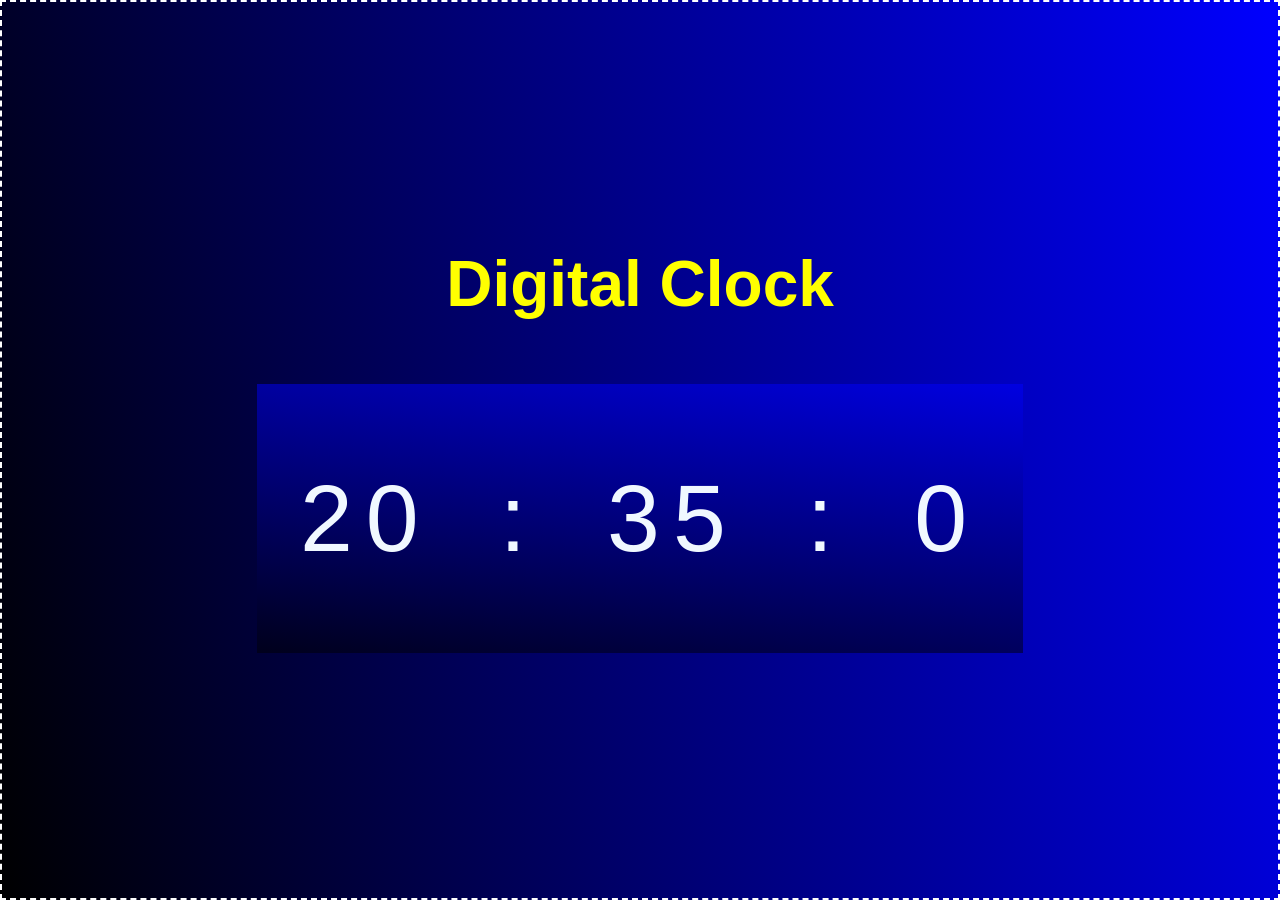
<file: Digital clock/index.html>
<!doctype html>
<html lang="en">
  <head>
    <meta charset="UTF-8" />
    <meta name="viewport" content="width=device-width, initial-scale=1.0" />
    <title>Digital Clock</title>
    <link rel="stylesheet" href="style.css" />
  </head>
  <body>
    <div class="container">
      <h2>Digital Clock</h2>
      <div class="clock">
        <span id="hr">00 </span>
        <span>:</span>
        <span id="min">00 </span>
        <span>:</span>
        <span id="sec">00 </span>
      </div>
    </div>
    <script src="script.js"></script>
  </body>
</html>
</file>
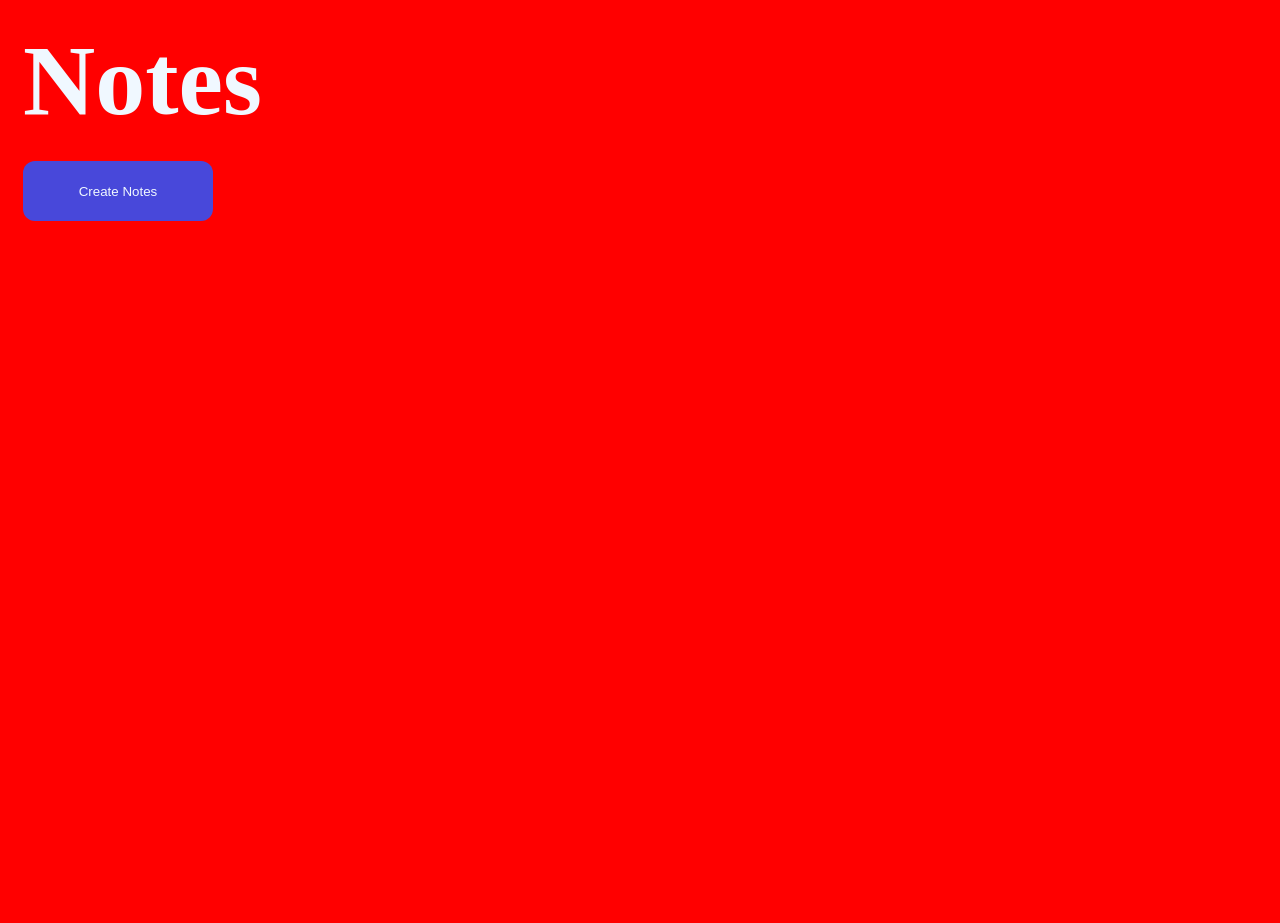
<file: Notes/index.html>
<!doctype html>
<html lang="en">
  <head>
    <meta charset="UTF-8" />
    <meta name="viewport" content="width=device-width, initial-scale=1.0" />
    <title>ADD Notes</title>
    <link rel="stylesheet" href="style.css" />
  </head>
  <body>
    <div class="container">
      <h1>Notes</h1>
      <button id="btn">Create Notes</button>
    </div>

    <script src="script.js"></script>
  </body>
</html>
</file>
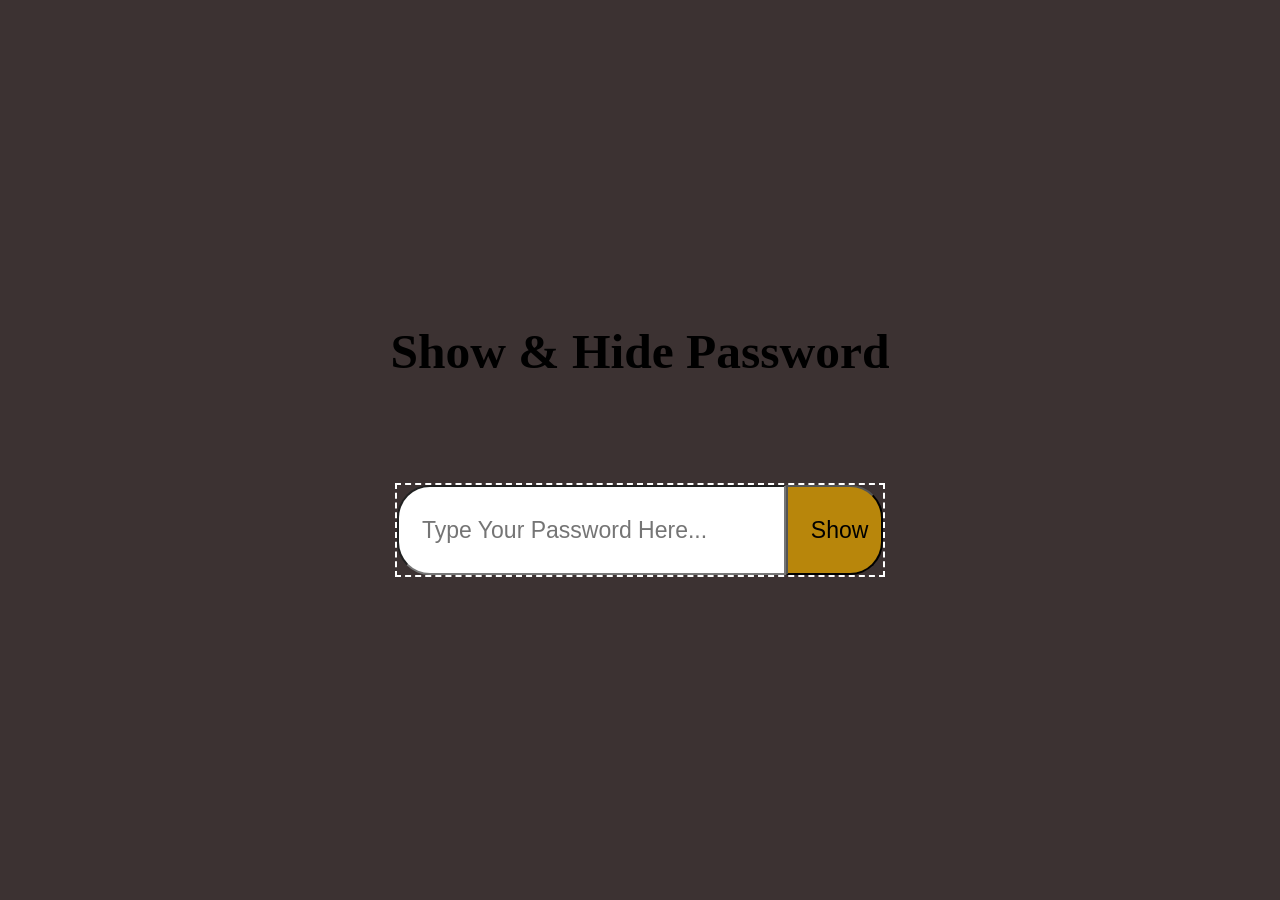
<file: Password/index.html>
<!doctype html>
<html lang="en">
  <head>
    <meta charset="UTF-8" />
    <meta name="viewport" content="width=device-width, initial-scale=1.0" />
    <title>Hide and show Password</title>
    <link rel="stylesheet" href="style.css" />
  </head>
  <body>
    <main>
      <div>
        <h2>Show & Hide Password</h2>
      </div>

      <div class="input">
        <input
          type="password"
          name=""
          id="password"
          placeholder="Type Your Password Here..."
        />
        <button>Show</button>
      </div>
    </main>
    <script src="script.js"></script>
  </body>
</html>
</file>
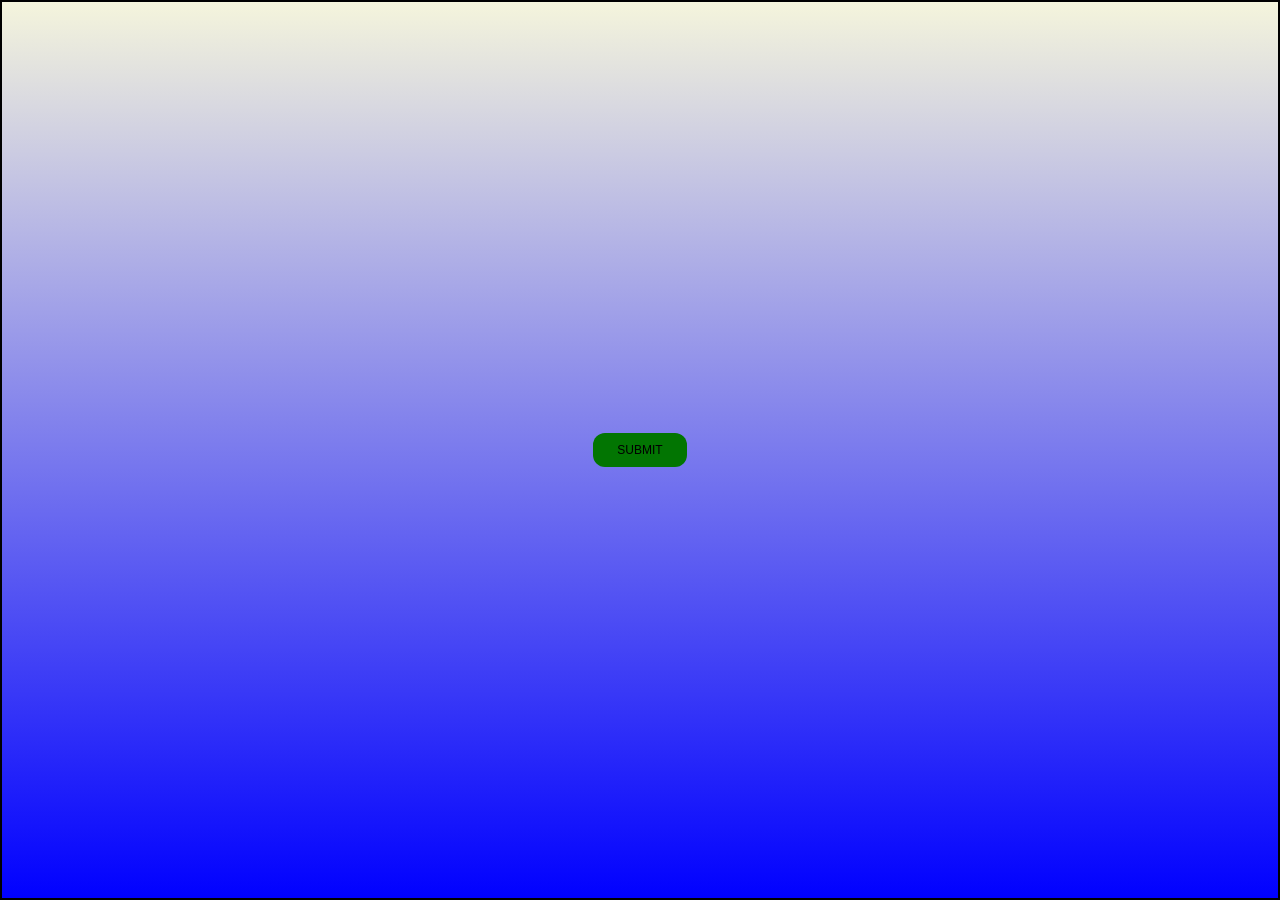
<file: Popup/index.html>
<!doctype html>
<html lang="en">
  <head>
    <meta charset="UTF-8" />
    <meta name="viewport" content="width=device-width, initial-scale=1.0" />
    <title>Popup message</title>
    <link rel="stylesheet" href="style.css" />
  </head>
  <body>
    <div class="container">
      <div class="btn">
        <button id="submit">SUBMIT</button>
      </div>
      <form class="close">
        <h2>Thanks For Submiting</h2>
        <p>
          Your Information is succussfully added into the site. We ansure your
          security. we are responsible for your data security
        </p>
        <button id="okbtn">Ok</button>
      </form>
    </div>
    <script src="script.js"></script>
  </body>
</html>
</file>
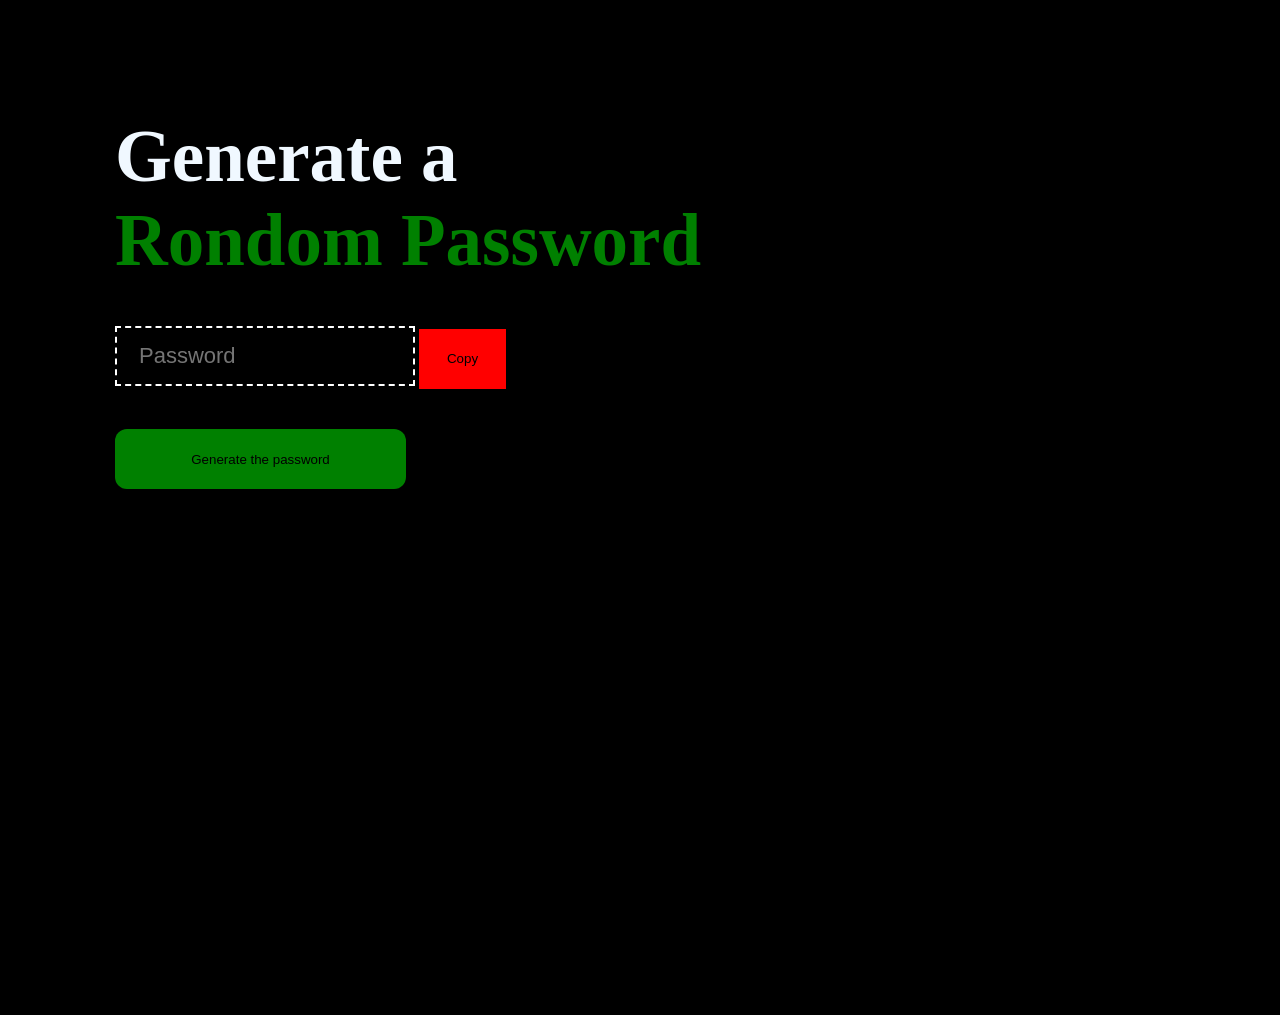
<file: Random-Password/index.html>
<!doctype html>
<html lang="en">
  <head>
    <meta charset="UTF-8" />
    <meta name="viewport" content="width=device-width, initial-scale=1.0" />
    <title>Random Password Generator</title>
    <link rel="stylesheet" href="style.css" />
  </head>
  <body>
    <div class="container">
      <h2>
        Generate a <br />
        <span> Rondom Password </span>
      </h2>
      <div class="password">
        <input type="text" name="" id="password" placeholder="Password" />
        <button id="icon">Copy</button>
      </div>
      <div class="btn">
        <button id="generate">Generate the password</button>
      </div>
    </div>
    <script src="script.js"></script>
  </body>
</html>
</file>
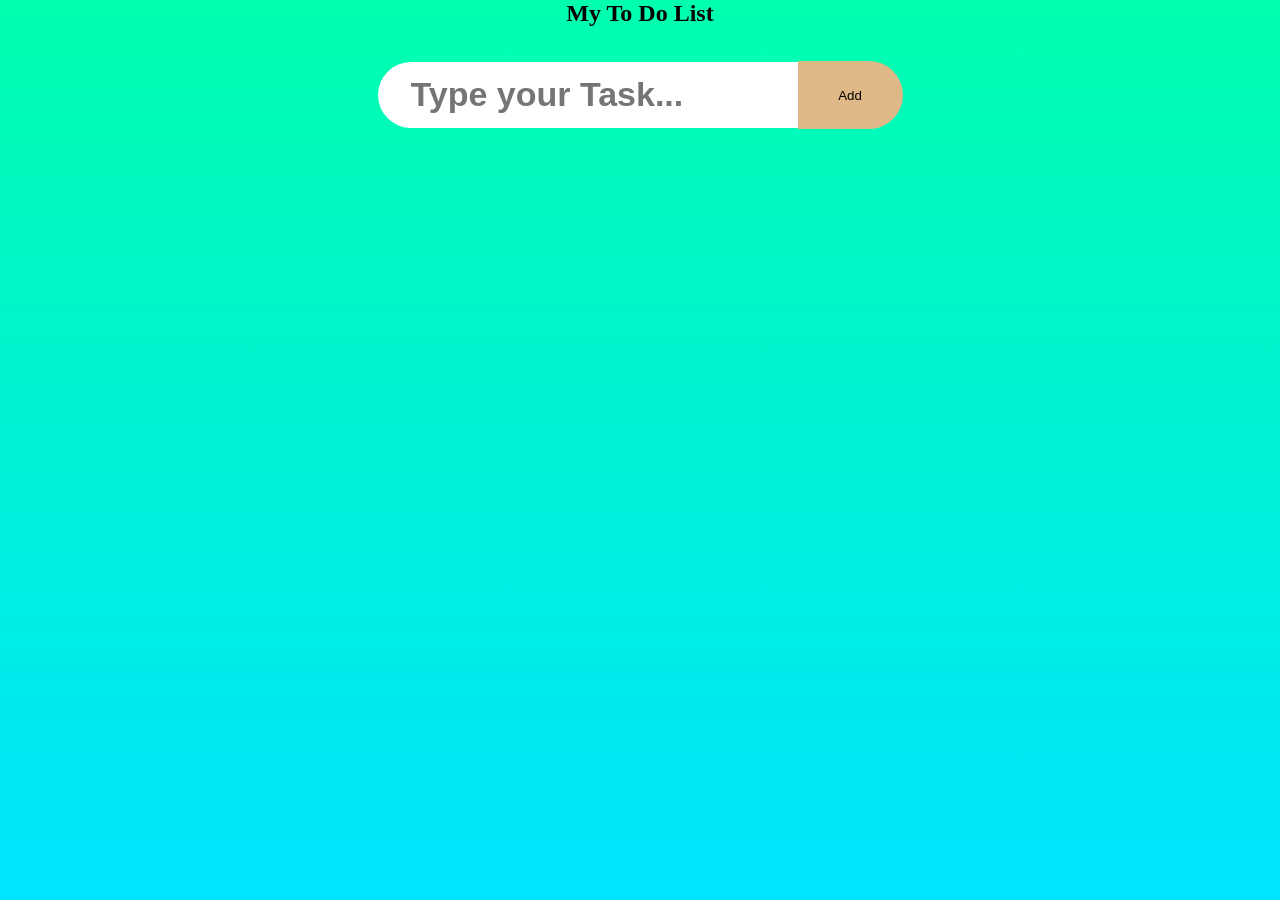
<file: To-Do/index.html>
<!doctype html>
<html lang="en">
  <head>
    <meta charset="UTF-8" />
    <meta name="viewport" content="width=device-width, initial-scale=1.0" />
    <title>To Do List</title>
    <link rel="stylesheet" href="style.css" />
  </head>
  <body>
    <div class="container">
      <h2>My To Do List</h2>
      <div class="input">
        <input id="inp" type="text" placeholder="Type your Task..." />
        <button id="add-btn">Add</button>
      </div>

      <div class="list">
        <ol></ol>
      </div>
    </div>
    <script src="script.js"></script>
  </body>
</html>
</file>
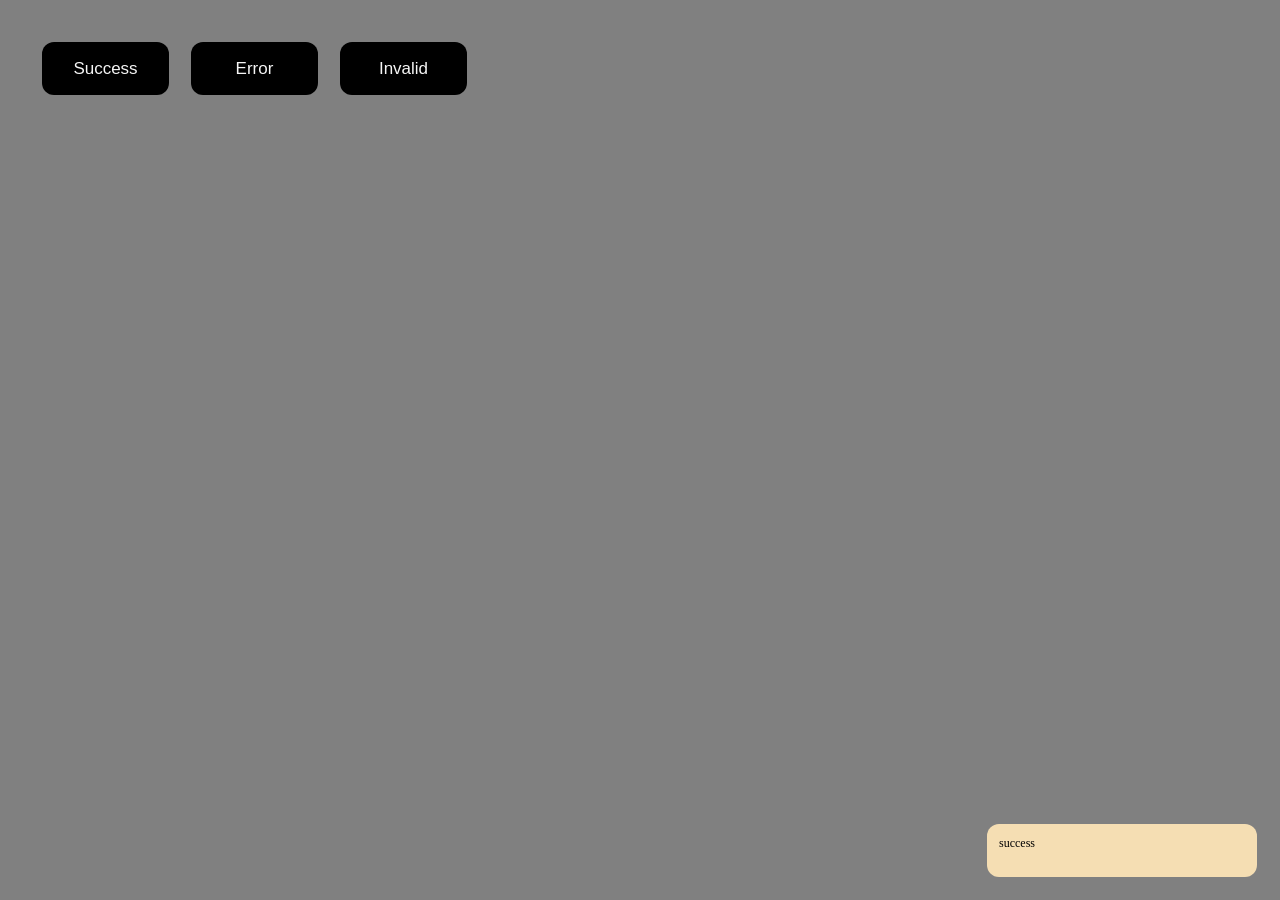
<file: Toast notification/index.html>
<!doctype html>
<html lang="en">
  <head>
    <meta charset="UTF-8" />
    <meta name="viewport" content="width=device-width, initial-scale=1.0" />
    <title>Toast Notification</title>
    <link rel="stylesheet" href="style.css" />
  </head>
  <body>
    <main>
      <div class="container">
        <button id="suc-btn">Success</button>
        <button id="error">Error</button>
        <button id="invalid">Invalid</button>
      </div>

      <div class="toast">
        <div class="toast-msg">
          <p>success</p>
        </div>
      </div>
    </main>
    <script src="script.js"></script>
  </body>
</html>
</file>
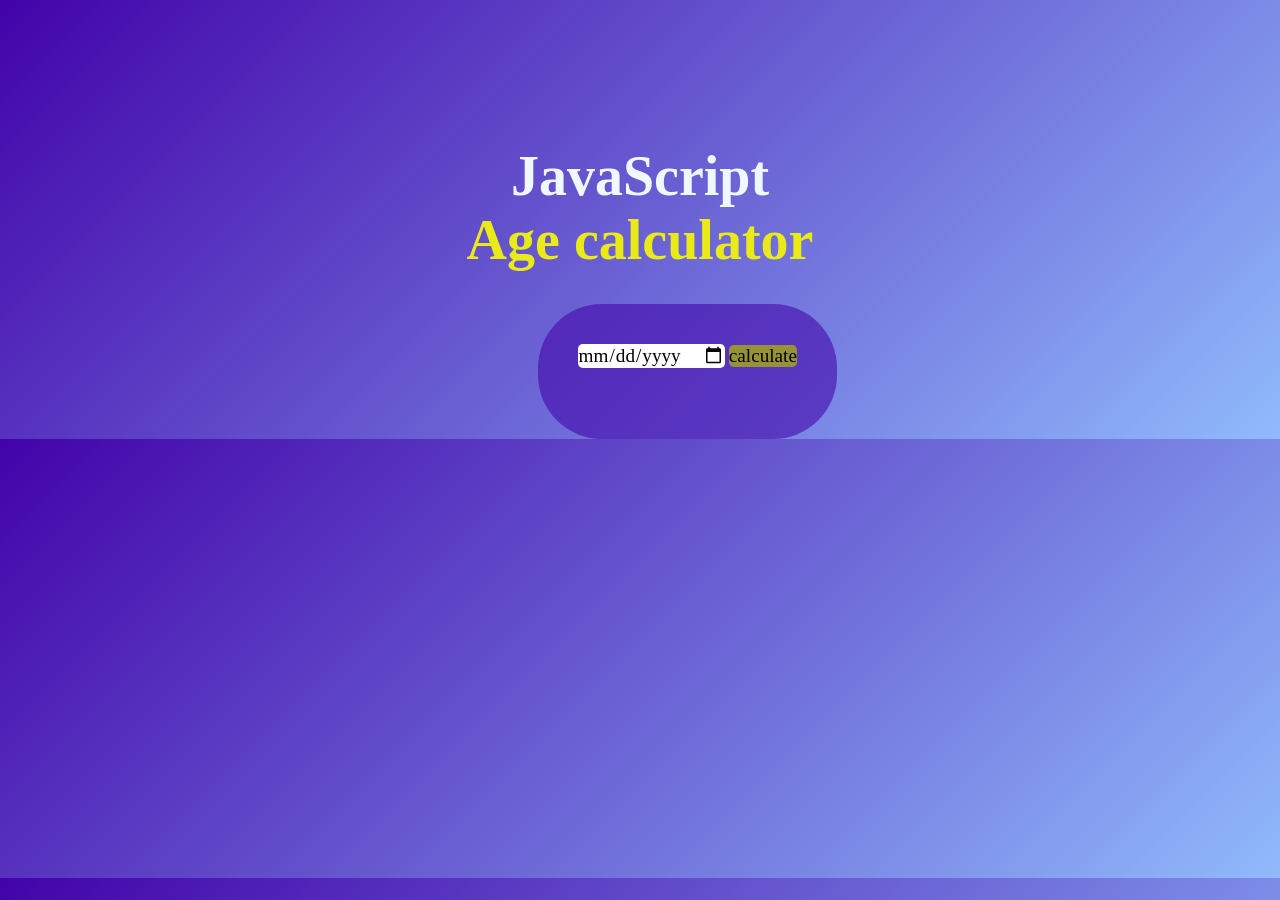
<file: mini-projects/Age-calc/index.htm>
<!doctype html>
<html lang="en">
  <head>
    <meta charset="UTF-8" />
    <meta name="viewport" content="width=device-width, initial-scale=1.0" />
    <title>Age Calculator</title>
    <link rel="stylesheet" href="style.css" />
  </head>
  <body>
    <header>
      <h1 id="heading">
        JavaScript <br />
        <span id="heading-2"> Age calculator </span>
      </h1>
    </header>
    <main>
      <div class="input">
        <input type="date" name="" id="calc" />
        <button id="btn">calculate</button>
      </div>
    </main>
    <!-- <footer>Design: ABAnjum</footer> -->
  </body>
</html>
</file>
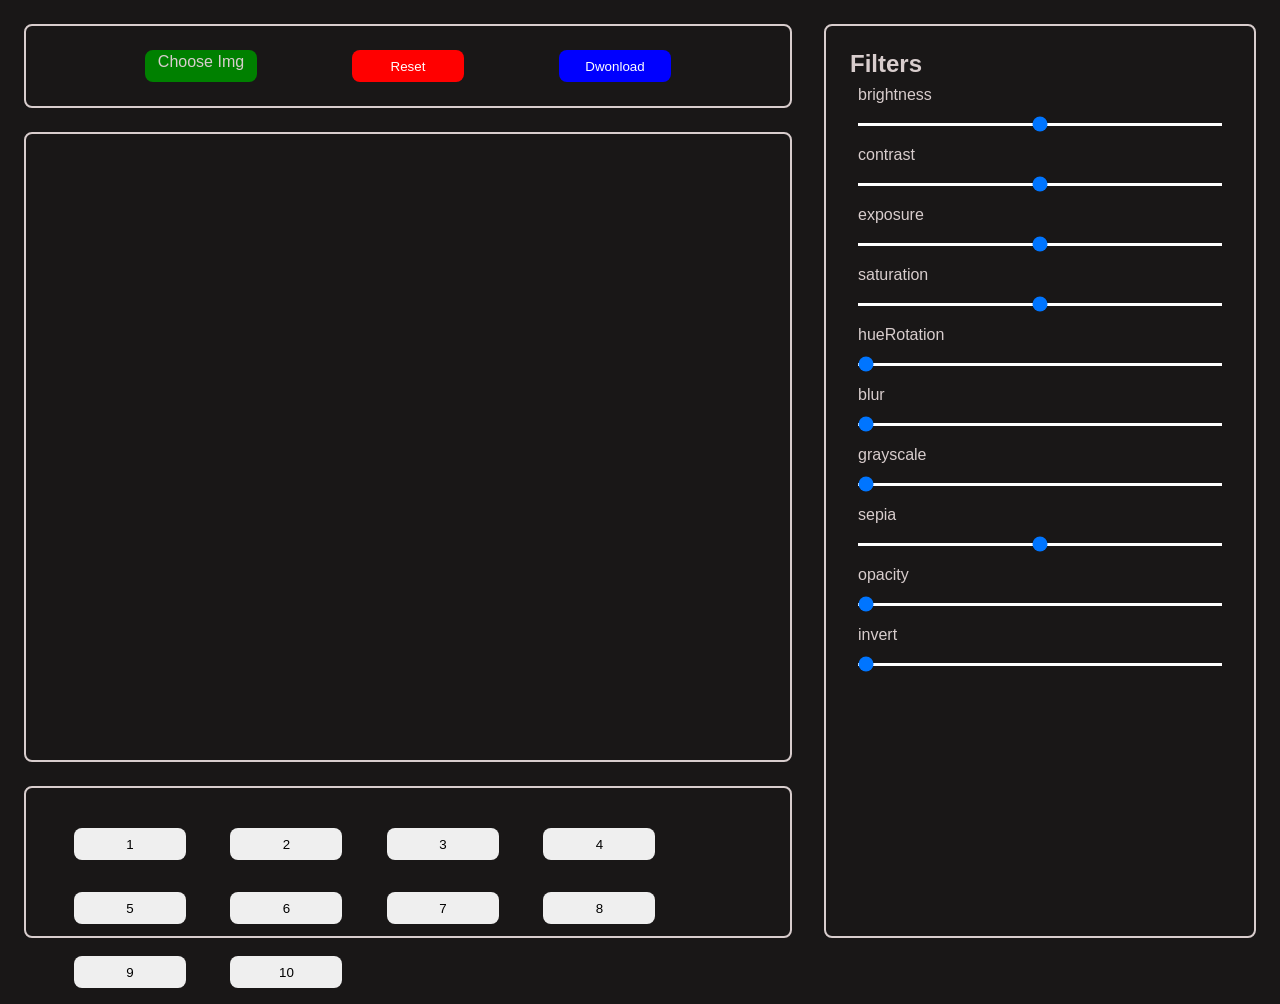
<file: mini-projects/Editer/index.html>
<!doctype html>
<html lang="en">
  <head>
    <meta charset="UTF-8" />
    <meta name="viewport" content="width=device-width, initial-scale=1.0" />
    <title>Editor</title>
    <link rel="stylesheet" href="style.css" />
    <link rel="stylesheet" href="theme.css" />
  </head>
  <body>
    <main>
      <section class="left">
        <div class="top">
          <label for="img-select">
            Choose Img

            <input type="file" id="img-select" hidden />
          </label>
          <button id="reset">Reset</button>
          <button id="download">Dwonload</button>
        </div>
        <div class="bottom">
          <div class="img-div">
           
            <canvas>
              
            </canvas>
          </div>
        </div>
          <div class="effect-box">
            <button>1</button>
            <button>2</button>
            <button>3</button>
            <button>4</button>
            <button>5</button>
            <button>6</button>
            <button>7</button>
            <button>8</button>
            <button>9</button>
            <button>10</button>
        </div>
      </section>
      <section class="right">
        <div class="filters">
          <h2>Filters</h2>
          <!-- <div class="filter">
            <p>brightness</p>
            <input
              type="range"
              name="brightness"
              value="100"
              max="200"
              min="0"
            />
          </div> -->

       
          </div>
        </div>
      </section>
    </main>
    <script src="script.js"></script>
  </body>
</html>
</file>
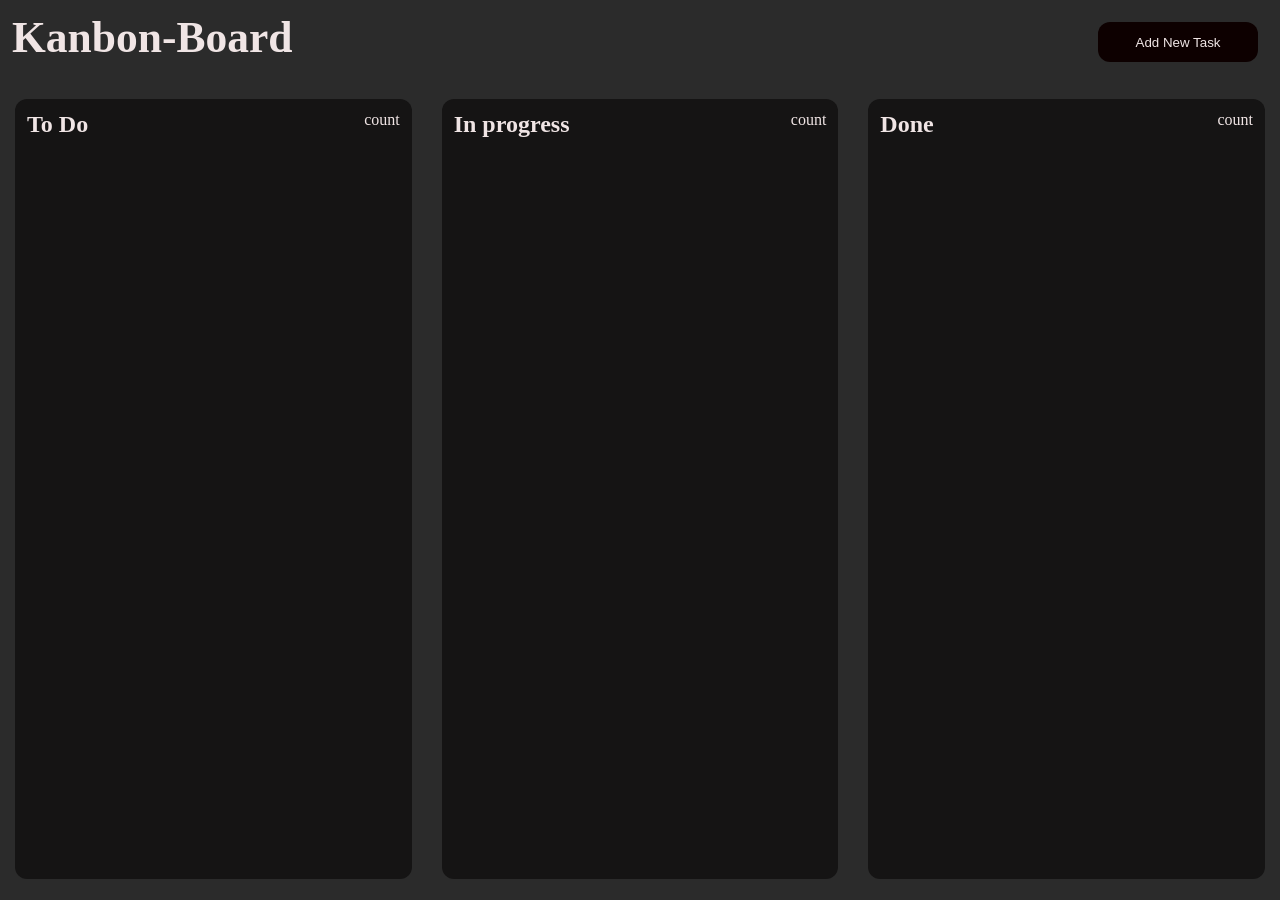
<file: mini-projects/Kanban/index.html>
<!doctype html>
<html lang="en">
  <head>
    <meta charset="UTF-8" />
    <meta name="viewport" content="width=device-width, initial-scale=1.0" />
    <title>Kanbon board</title>
    <link rel="stylesheet" href="style.css" />
  </head>
  <body>
    <main>
      <nav class="nav-bar">
        <div class="left"><h2>Kanbon-Board</h2></div>
        <div class="right"><button id="addbtn">Add New Task</button></div>
      </nav>
      <div class="board">
        <div class="colom">
          <div class="heading">
            <div class="todo"><h2>To Do</h2></div>
            <div class="count">count</div>
          </div>
          <!-- <div draggable="true" class="task">
            <div class="abt-task">
              <h2>Task no</h2>
              <p class="dicp">dicription</p>
            </div>
            <div>
              <button id="delete-task">Delete</button>
            </div>
          </div> -->
        </div>

        <div class="colom">
          <div class="heading">
            <div class="todo"><h2>In progress</h2></div>
            <div class="count">count</div>
          </div>
        </div>

        <div class="colom">
          <div class="heading">
            <div class="todo"><h2>Done</h2></div>
            <div class="count">count</div>
          </div>
        </div>
      </div>
    </main>

    <div class="bg">
      <div class="form">
        <div class="name">
          <input type="text" placeholder="Write your Task" />
        </div>
        <div class="about">
          <textarea name="" id="textarea" placeholder="About task"></textarea>
        </div>
        <div class="btns">
          <button id="cancel">Cancel</button>
          <button id="add">Add</button>
        </div>
      </div>
    </div>
    <script src="script.js"></script>
  </body>
</html>
</file>
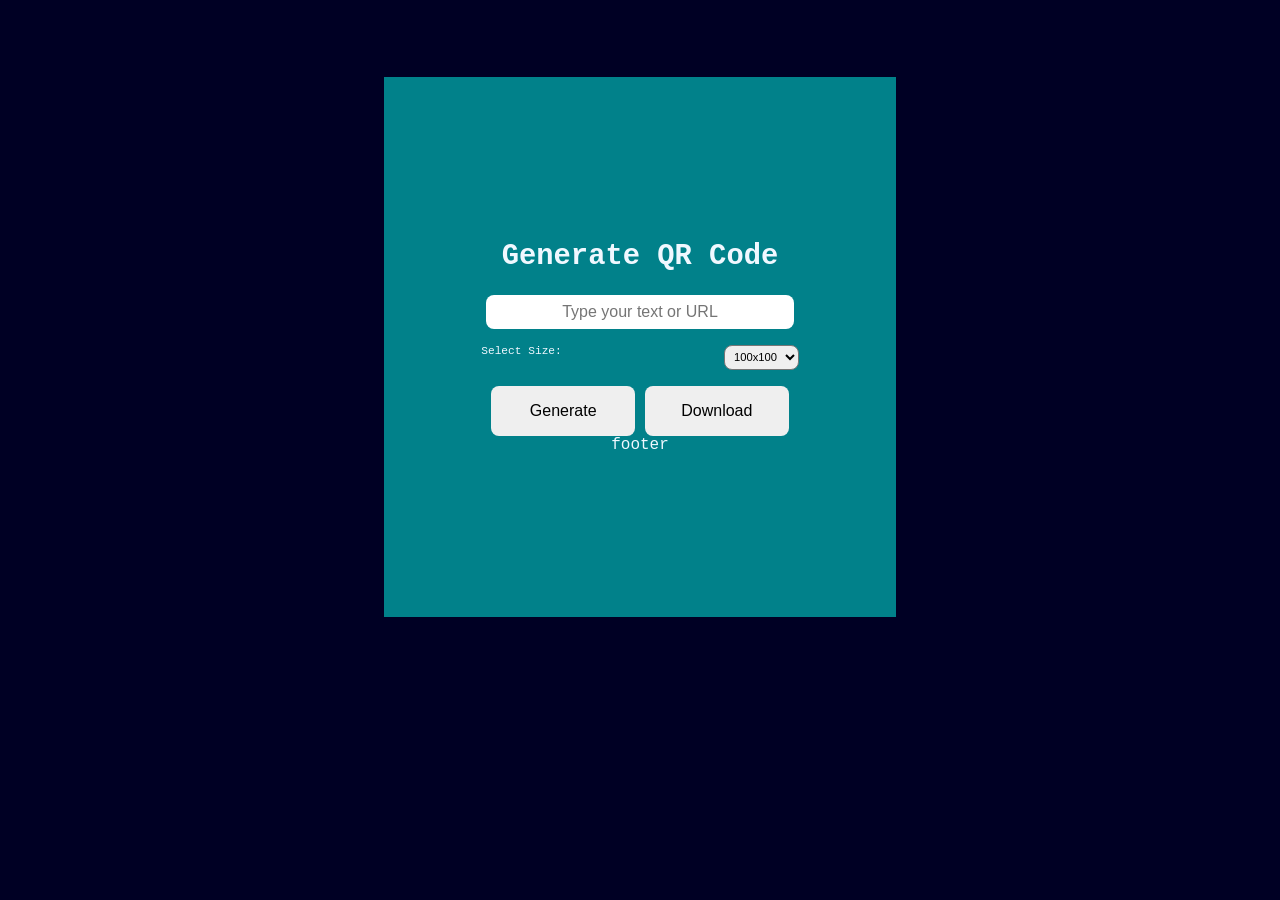
<file: mini-projects/QR-generator/index.html>
<!doctype html>
<html lang="en">
  <head>
    <meta charset="UTF-8" />
    <meta name="viewport" content="width=device-width, initial-scale=1.0" />
    <title>QR Generator</title>
    <link rel="stylesheet" href="style.css" />
  </head>
  <body>
    <section>
      <header>
        <div class="heading">
          <h1>Generate QR Code</h1>
          <br />
        </div>
      </header>
      <main>
        <div class="input">
          <span id="input-text">
            <input type="text " placeholder="Type your text or URL" />
          </span>

          <div class="box">
            <span> Select Size: </span>

            <select name="" id="size">
              <option value="">100x100</option>
            </select>
          </div>
        </div>
        <div class="btns btn">
          <button id="last-btn">Generate</button>
          <button id="last-btn">Download</button>
        </div>
      </main>

      <footer>footer</footer>
    </section>
  </body>
</html>
</file>
<file: Digital clock/style.css>
* {
  margin: 0;
  padding: 0;
  box-sizing: border-box;
}
body,
html {
  width: 100%;
  height: 100%;
  background: linear-gradient(75deg, black, blue);
  font-family: "Segoe UI", Tahoma, Geneva, Verdana, sans-serif;
  color: aliceblue;
}
.container {
  width: 100vw;
  height: 100vh;
  border: 2px dashed white;
  display: flex;
  flex-direction: column;
  justify-content: center;
  align-items: center;
  gap: 63px;
}
.container h2 {
  font-size: 64px;
}
.clock {
  display: flex;
  justify-content: center;
  align-items: center;
  width: 60%;
  height: 30%;
  /* border: 2px dashed white; */
  background: linear-gradient(
    360deg,
    rgba(0, 0, 0, 0.491),
    rgba(0, 0, 255, 0.495)
  );
}
.clock span {
  font-size: 95px;
  margin: 34px;
  letter-spacing: 13px;
}
</file>
<file: Notes/style.css>
* {
  margin: 0;
  padding: 0;
  box-sizing: border-box;
  color: aliceblue;
}
body {
  background-color: red;
  width: 100vw;
  height: 100vh;
}
.container {
  display: flex;
  flex-direction: column;
  gap: 23px;
  margin: 23px;
}
.container h1 {
  font-size: 100px;
}
.container #btn {
  width: 190px;
  height: 60px;
  border: none;
  outline: none;
  cursor: pointer;
  border-radius: 12px;
  background-color: rgb(72, 72, 218);
}
.container .input-box {
  background-color: gray;
  width: 490px;
  height: 120px;
  border-radius: 12px;
}
.container textarea {
  border: none;
  outline: none;
  padding: 12px;
}

#inp button {
  background-color: green;
  position: fixed;
  top: 302px;
  left: 412px;
  width: 86px;
  height: 36px;
  border: 12px;
  outline: none;
  border: none;
  cursor: pointer;
  color: black;
}
</file>
<file: Password/style.css>
* {
  margin: 0;
  padding: 0;
  box-sizing: border-box;
}
main {
  width: 100vw;
  height: 100vh;
  display: flex;
  justify-content: center;
  flex-direction: column;
  gap: 103px;
  align-items: center;
  background-color: rgb(60, 50, 50);
}
main div {
  /* background-color: red; */
  font-size: 33px;
  font-family: Cambria, Cochin, Georgia, Times, "Times New Roman", serif;
}
.input {
  display: flex;
  justify-content: center;
  align-items: center;
  border: 2px dashed white;
  width: 490px;
  height: 94px;
}

main input {
  /* background-color: red; */
  border-top-left-radius: 33px;
  border-bottom-left-radius: 33px;
  width: 100%;
  height: 100%;
  font-size: 23px;
  padding: 23px;
}
::placeholder {
  font-size: 23px;
}
button {
  cursor: pointer;
  width: 20%;
  height: 100%;
  font-size: 23px;
  padding: 23px;
  background-color: darkgoldenrod;
  border-top-right-radius: 33px;
  border-bottom-right-radius: 33px;
}
</file>
<file: Popup/style.css>
* {
  margin: 0;
  padding: 0;
  box-sizing: border-box;
}
body,
html {
  width: 100%;
  height: 100%;
  background: linear-gradient(beige, blue);
}
.container {
  border: 2px solid;
  height: 100vh;
  display: flex;
  justify-content: center;
  align-items: center;
}
.container #submit {
  /* display: none; */
  border-radius: 12px;
  font-size: 12px;
  height: 34px;
  background-color: rgb(2, 117, 2);
  width: 94px;
  border: none;
  outline: none;
  cursor: pointer;
}
.close {
  display: none;
}
form {
  background-color: rgba(128, 128, 128, 0.589);
  width: 40%;
  height: 30%;
  display: flex;
  justify-content: center;
  align-items: center;
  flex-direction: column;
  border-radius: 19px;
}
form h2 {
  font-size: 43px;
  margin: 32px;
}
form p {
  max-width: 80%;
  text-overflow: hidden;
  font-family: "Times New Roman", Times, serif;
}
form button {
  border-radius: 12px;
  font-size: 12px;
  height: 34px;
  background-color: rgb(80, 195, 80);
  width: 74px;
  border: none;
  outline: none;
  cursor: pointer;
  margin-top: 55px;
}
</file>
<file: Random-Password/style.css>
* {
  margin: 0;
  padding: 0;
  box-sizing: border-box;
}
body {
  width: 100vw;
  height: 100vh;
  background-color: black;
}
.container {
  color: aliceblue;
  margin: 115px;
}
.container h2 {
  font-size: 73px;
  margin-bottom: 43px;
}
.container h2 span {
  color: green;
}
.password {
  margin-bottom: 43px;
  width: 400px;
  height: 60px;
  /* border: 4px dashed; */
}
.password input {
  outline: none;
  border: 2px dashed;
  background: transparent;
  width: 300px;
  height: 60px;
  padding: 22px;
  font-size: 22px;
  color: white;
}
.password button,
.btn > button {
  outline: none;
  border: none;
  cursor: pointer;
  width: 87px;
  height: 60px;
  background-color: red;
}

.btn button {
  outline: none;
  border: none;
  cursor: pointer;
  width: 291px;
  height: 60px;
  border-radius: 12px;
  background-color: green;
}
</file>
<file: To-Do/style.css>
* {
  margin: 0;
  padding: 0;
  box-sizing: border-box;
}

.container {
  width: 100vw;
  height: 100vh;
  background: linear-gradient(rgb(0, 255, 174), rgb(0, 229, 255));
  display: flex;
  flex-direction: column;
  align-items: center;
}
@media screen {
}

.input {
  width: 700px;
  display: flex;
  justify-content: center;
  align-items: center;
}

.input input {
  padding: 33px;
  border: none;
  outline: none;
  margin-top: 34px;
  width: 60%;
  height: 54px;
  border-top-left-radius: 34px;
  border-bottom-left-radius: 34px;
  font-size: 32px;
}
.input button {
  background-color: burlywood;
  border: none;
  outline: none;
  width: 15%;
  height: 68px;
  margin-top: 34px;
  border-bottom-right-radius: 34px;
  border-top-right-radius: 34px;
  cursor: pointer;
}
::placeholder {
  font-size: 34px;
  font-weight: bolder;
}

li div {
  background-color: red;
  width: 20px;
  height: 20px;
}
.list {
  width: 700px;
  margin-top: 30px;
}

.list ol {
  padding: 0;
}

.list li {
  /* text-decoration: line-through; */
  background: white;
  margin: 10px 0;
  padding: 15px 20px;
  border-radius: 10px;
  font-size: 22px;
  margin-right: 23px;
  display: flex;
  justify-content: space-between;
  cursor: pointer;
}

.list li span:hover {
  background-color: #c8b0b0;
  border-radius: 50%;
  width: 33px;
  font-size: 23px;
  text-align: center;
  cursor: pointer;
}
</file>
<file: Toast notification/style.css>
* {
  margin: 0;
  padding: 0;
  box-sizing: border-box;
}
body {
  background-color: gray;
}
.container {
  margin: 33px;
  position: relative;
}

.container button {
  width: 127px;
  height: 53px;
  border: none;
  outline: none;
  font-size: 17px;
  border-radius: 12px;
  cursor: pointer;
  margin: 9px;
  background-color: black;
  color: whitesmoke;
}
.toast {
  position: absolute;
  right: 23px;
  bottom: 23px;
}
.toast .toast-msg {
  background-color: wheat;
  width: 270px;
  height: 53px;
  border-radius: 12px;
  text-align: left;
}
.toast .toast-msg p {
  padding: 12px;
  font-size: 12px;
}
</file>
<file: mini-projects/Age-calc/style.css>
* {
  margin: 0;
  padding: 0;
  box-sizing: border-box;
}
body {
  background: linear-gradient(135deg, #4203a9, #90bafc);
  color: aliceblue;
  /* opacity: 0.5; */
}
header {
  display: flex;
  justify-content: center;
  text-align: center;
  margin-top: 9rem;
}
#heading {
  font-size: 3.5rem;
}
#heading-2 {
  color: rgb(234, 234, 24);
}
main {
  /* background-color: green; */
  height: 15vh;
  display: inline-block;
  margin-left: 42vw;
  background-color: rgba(67, 3, 169, 0.576);
  padding: 2.5em;
  border-radius: 4rem;
  margin-top: 2rem;
}
#calc,
#btn {
  font-size: 1.2rem;
  font-family: Georgia, "Times New Roman", Times, serif;
  border: none;
  border-radius: 0.3rem;
}
#btn {
  background-color: rgb(149, 147, 53);
}
</file>
<file: mini-projects/Editer/style.css>
* {
  margin: 0;
  padding: 0;
  box-sizing: border-box;
}

html,
body {
  width: 100%;
  height: 100%;
  background-color: var(--bgc-primary);
  color: var(--text-primary-color);
  font-family: "Segoe UI", Tahoma, Geneva, Verdana, sans-serif;
}
main {
  gap: var(--flex-gap);
  display: flex;
  width: 100%;
}

.right {
  border-radius: var(--border-radius);
  border: var(--border);
  padding: var(--padding-xxl);
  margin: var(--margin-xxl);
  flex-grow: 1;
}

main .left {
  width: 60%;
}
main .top {
  border: var(--border);
  width: 100%;
  border-radius: var(--border-radius);
  padding: var(--padding-xxl);
  margin: var(--margin-xxl);
  display: flex;
  align-items: center;
  justify-content: space-evenly;
}
.top button,
.top label,
.effect-box button {
  border-radius: var(--border-radius);
  outline: none;
  border: none;
  cursor: pointer;
  width: var(--btn-width);
  height: var(--btn-height);
}
.top label {
  padding: 0.2rem;
  background-color: green;
  text-align: center;
}
.top #reset {
  background-color: red;
  color: white;
}
.top #download {
  background-color: blue;
  color: white;
}
.left .bottom {
  display: flex;
  justify-content: center;
  align-items: center;
  width: 100%;
  height: 70vh;
  border: var(--border);
  border-radius: var(--border-radius);
  padding: var(--padding-xxl);
  margin: var(--margin-xxl);
}

.filter {
  padding: var(--padding-sm);
}

.filter p {
  padding-bottom: var(--padding-sm);
}
.filter input {
  /* background-color: red; */
  width: 100%;
}
.filter input::-webkit-slider-runnable-track {
  background-color: #fff;
  height: 3px;
}
.filter input::-webkit-slider-thumb {
  background-color: red;
  margin-top: -7px;
}
.effect-box {
  width: 100%;
  height: 9.5rem;
  margin: var(--margin-xxl);
  padding: var(--padding-xxl);
  border-radius: var(--border-radius);
  border: var(--border);
}
.effect-box button {
  /* background-color: red; */
  margin: var(--margin-l);
  margin-left: var(--margin-xxl);
}
.bottom .img-div canvas {
  /* width: 34rem;
  height: 30rem; */
  width: 100%;
  height: 22rem;
  border-radius: var(--border-radius);
}
</file>
<file: mini-projects/Editer/theme.css>
:root {
  --bgc-primary: rgb(25, 23, 23);
  --bgc-secondry: rgb(50, 47, 47);
  --text-primary-color: rgb(216, 205, 205);
  --text-secondry-color: rgb(255, 250, 250);

  --padding-sm: 0.5rem;
  --padding-md: 0.8rem;
  --padding-l: 1rem;
  --padding-xl: 1.2.5rem;
  --padding-xxl: 1.5rem;

  --margin-sm: 0.5rem;
  --margin-md: 0.8rem;
  --margin-l: 1rem;
  --margin-xl: 1.2rem;
  --margin-xxl: 1.5rem;

  --border-radius: 0.5rem;
  --border: 2px solid;

  --btn-width: 7rem;
  --btn-height: 2rem;

  --flex-gap: 2rem;
}
</file>
<file: mini-projects/Kanban/style.css>
* {
  margin: 0;
  padding: 0;
  box-sizing: border-box;
}
html,
body {
  width: 100%;
  height: 100%;
}
:root {
  --bgc: rgb(43, 43, 43);
  --text-color: rgb(240, 229, 229);
  --colom-bgc: rgb(21, 20, 20);
  --accent-cyan: #5ee7ff;
  --heading: 29px;
  --para: 15px;
  /* button   */
  --btn-height: 19px;
  --bgc-btn: rgb(13, 0, 0);
  --btn-width: 19px;
  --border-radius: 12px;

  /* delete btn */
  --dbtn-width: 100px;
  --dbtn-height: 40px;
  --dbtn-bgc: rgb(198, 1, 1);

  /* padding: ; */
  --padding: 12px;
  --padding-s: 5px;
  --padding-l: 10px;
  --padding-xl: 12px;
  --padding-xxl: 15px;

  /* margin */
  --margin-xxl: 15px;
  --margin-s: 5px;
  --margin-l: 10px;
  --margin-xl: 12px;

  /* task */
  --task-bgc: rgb(92, 92, 92);

  /* input  */
  --inp-width: 280px;
  --inp-height: 40px;
}
body {
  color: var(--text-color);
  background-color: var(--bgc);
}
nav {
  display: flex;
  justify-content: space-between;
  padding: var(--padding);
}
nav .left {
  font-size: var(--heading);
}
nav button {
  margin: var(--margin-l);
  background-color: var(--bgc-btn);
  color: var(--text-color);
  height: 40px;
  width: 160px;
  outline: none;
  border: none;
  cursor: pointer;
  border-radius: var(--border-radius);
}
main .board {
  display: flex;
  justify-content: space-between;
  height: 90vh;
}
.board .colom {
  background-color: var(--colom-bgc);
  width: 32vw;
  padding: var(--padding);
  margin: var(--margin-xxl);
  border-radius: var(--border-radius);
}

.board .hover {
  border-color: var(--accent-cyan);
  box-shadow:
    0 0 0 1px var(--accent-cyan),
    0 0 40px -6px var(--accent-cyan),
    inset 0 1px 0 rgba(255, 255, 255, 0.08);
}
.colom .heading {
  display: flex;
  justify-content: space-between;
}
.colom .task {
  background-color: var(--task-bgc);
  display: flex;
  justify-content: space-between;
  border-radius: var(--border-radius);
  padding: var(--padding-xxl);
  margin: var(--margin-l);
  cursor: grab;
}
.colom .abt-task {
  /* background-color: yellow; */
  display: flex;
  justify-content: space-between;
  flex-direction: column;
}
.colom .task h2 {
  font-size: var(--heading);
}

.colom .task p {
  font-size: var(--para);
}
.colom .task button,
.bg .btns #cancel {
  background-color: var(--dbtn-bgc);
  width: var(--dbtn-width);
  height: var(--dbtn-height);
  outline: none;
  border: none;
  cursor: pointer;
  border-radius: var(--border-radius);
  color: var(--text-color);
}
.bg {
  position: fixed;
  top: 0;
  left: 0;

  display: none;
  justify-content: center;
  align-items: center;
  width: 100vw;
  height: 100vh;
  background-color: rgba(0, 0, 0, 0.358);
  backdrop-filter: blur(15px);
}
.active {
  display: flex;
}
.form {
  position: absolute;
  top: 40%;
  left: 39%;
  border: 2px solid white;
  background-color: var(--colom-bgc);
  width: 470px;
  padding: var(--padding);
  display: flex;
  flex-direction: column;
  justify-content: center;
  align-items: center;
  border-radius: var(--border-radius);
}
.name input,
.about #textarea {
  width: var(--inp-width);
  height: var(--inp-height);
  outline: none;
  border: none;
  border-radius: var(--border-radius);
  padding: var(--padding);
  margin: var(--margin-xxl);
}
.form button {
  background-color: rgb(1, 217, 62);
  width: var(--dbtn-width);
  height: var(--dbtn-height);
  outline: none;
  border: none;
  cursor: pointer;
  border-radius: var(--border-radius);
}
.about #textarea {
  height: 70px;
}
.bg .btns {
  width: 65%;
  display: flex;
  justify-content: space-between;
}
</file>
<file: mini-projects/QR-generator/style.css>
* {
  margin: 0;
  padding: 0;
  box-sizing: border-box;
}
body {
  background-color: rgb(0, 0, 36);
  color: aliceblue;
  font-family: "Courier New", Courier, monospace;
  display: flex;
  justify-content: center;
}

section {
  background-color: rgb(1, 129, 138);
  display: flex;
  justify-content: center;
  flex-direction: column;
  text-align: center;
  width: 40vw;
  height: 60vh;
  /* margin-top: 4rem; */
  margin-top: 6vmax;
}
.heading {
  font-size: larger;
}
main {
  max-width: 70vw;
}
.input {
  /* background-color: gold; */
  display: flex;
  justify-content: center;
  flex-direction: column;
}
#input-text input {
  /* background-color: gray; */
  border: none;
  font-size: 1rem;
  width: 19.3rem;
  text-align: center;
  padding: 0.5rem;
  border-radius: 0.5rem;
  box-shadow: none;
}
.box {
  display: flex;
  justify-content: space-around;
  margin: 1rem;
}
.box span {
  font-size: 0.7rem;
  /* background-color: yellow; */
}
select {
  padding: 0.3rem;
  font-size: 0.7rem;
  border-radius: 0.5rem;
}
#last-btn {
  padding: 1rem;
  font-size: 1em;
  border-radius: 0.5rem;
  border: none;
  width: 9rem;
}
</file>
